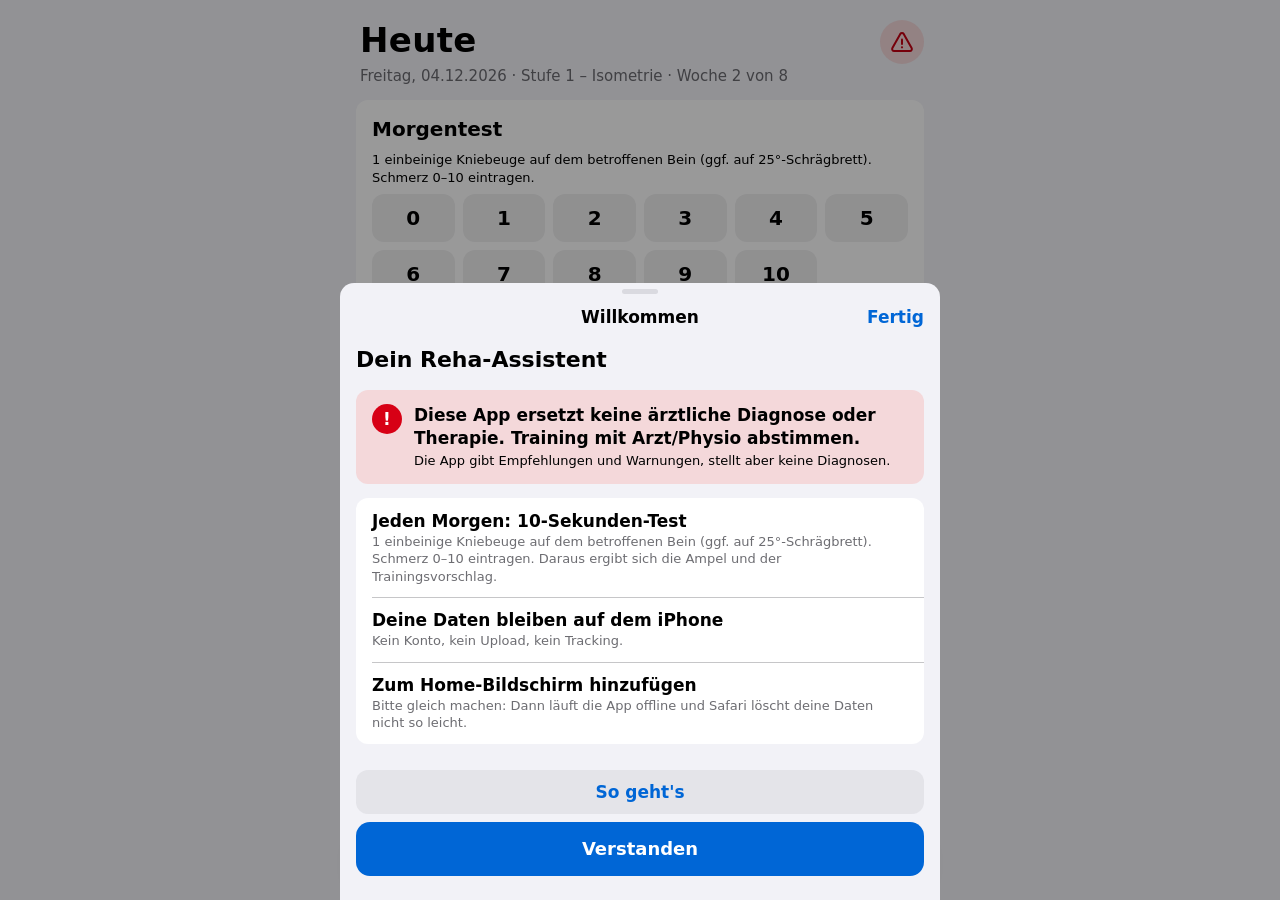
<file: index.html>
<!doctype html>
<html lang="de">
<head>
  <meta charset="utf-8">
  <meta name="viewport" content="width=device-width, initial-scale=1, viewport-fit=cover">
  <meta name="apple-mobile-web-app-capable" content="yes">
  <meta name="mobile-web-app-capable" content="yes">
  <meta name="apple-mobile-web-app-status-bar-style" content="default">
  <meta name="apple-mobile-web-app-title" content="Reha Knie">
  <meta name="theme-color" content="#f2f2f7" media="(prefers-color-scheme: light)">
  <meta name="theme-color" content="#000000" media="(prefers-color-scheme: dark)">
  <meta name="format-detection" content="telephone=no">
  <title>Reha Knie</title>
  <link rel="manifest" href="manifest.webmanifest">
  <link rel="apple-touch-icon" href="icons/icon-180.png">
  <link rel="icon" type="image/png" href="icons/icon-192.png">
  <link rel="stylesheet" href="css/app.css">
</head>
<body>
  <main id="app"><div id="view" aria-live="polite"></div></main>
  <nav class="tabbar" id="tabbar" aria-label="Navigation"></nav>
  <div id="sheet-root"></div>
  <div class="toast" id="toast" role="status" aria-live="polite"></div>
  <script type="module" src="js/app.js"></script>
</body>
</html>
</file>
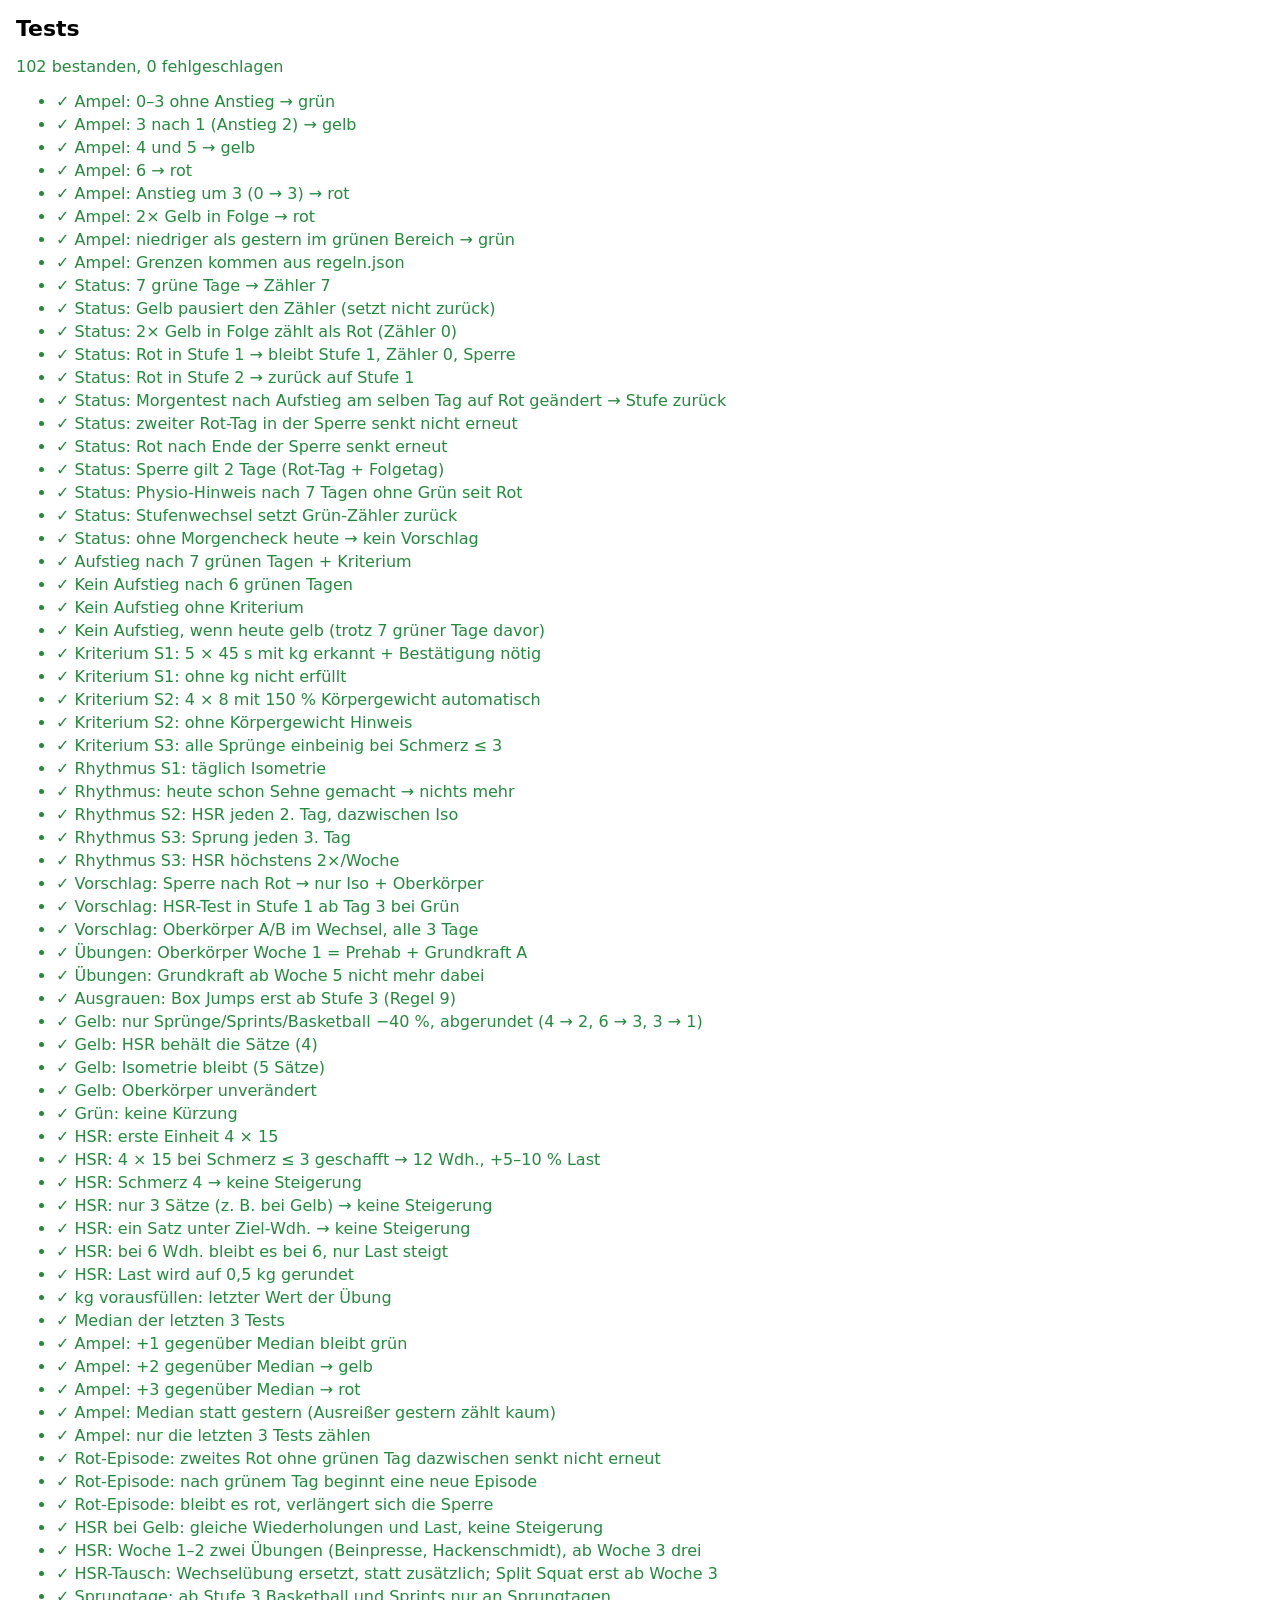
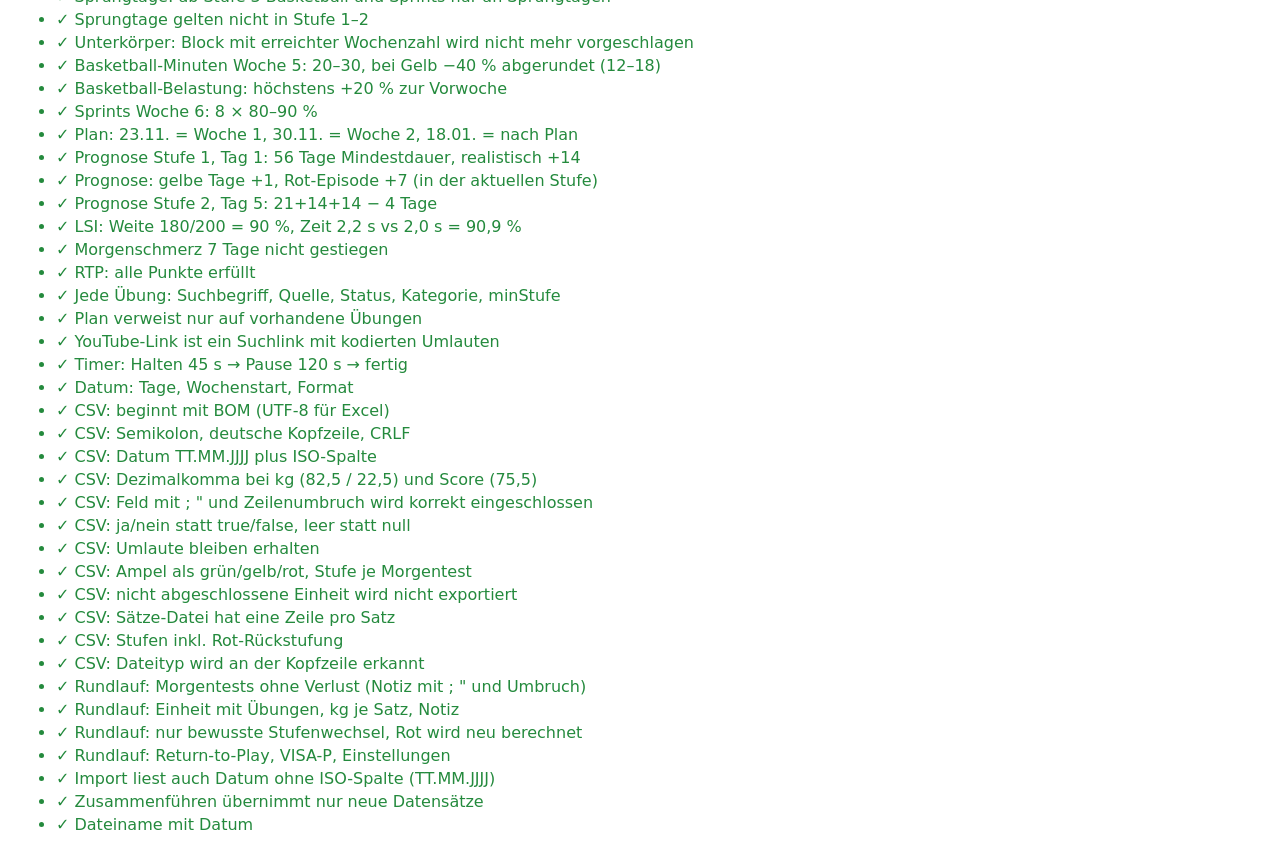
<file: tests/test.html>
<!doctype html>
<html lang="de">
<head>
  <meta charset="utf-8">
  <meta name="viewport" content="width=device-width, initial-scale=1">
  <title>Tests – Reha Knie</title>
  <style>
    body { font-family: -apple-system, system-ui, sans-serif; margin: 16px; background: #fff; color: #000; }
    @media (prefers-color-scheme: dark) { body { background: #000; color: #fff; } }
    .ok { color: #248a3d; } .fail { color: #d70015; font-weight: 700; }
    li { margin: 4px 0; } h1 { font-size: 22px; } pre { white-space: pre-wrap; }
  </style>
</head>
<body>
  <h1>Tests</h1>
  <p id="summary">Läuft …</p>
  <ul id="out"></ul>
  <script type="module">
    import { lauf } from './runner.js';
    const lade = (f) => fetch(`../data/${f}.json`).then((r) => r.json());
    const [regeln, stufen, plan, uebungen] = await Promise.all([lade('regeln'), lade('stufen'), lade('plan'), lade('uebungen')]);
    const ctx = { regeln, stufen: stufen.stufen, plan, uebungen: uebungen.uebungen };
    const mods = [await import('./regeln.test.js'), await import('./csv.test.js')];
    const { ok, fail, zeilen } = await lauf(mods, ctx);
    document.getElementById('out').innerHTML = zeilen.join('');
    const s = document.getElementById('summary');
    s.textContent = `${ok} bestanden, ${fail} fehlgeschlagen`;
    s.className = fail ? 'fail' : 'ok';
    window.testErgebnis = { ok, fail };
  </script>
</body>
</html>
</file>
<file: css/app.css>
/* iOS-naher Look: Systemschrift, gruppierte Listen, Tab-Bar unten, Hell/Dunkel automatisch. */
:root {
  color-scheme: light dark;
  --bg: #f2f2f7;
  --bg2: #ffffff;
  --bg3: #e5e5ea;
  --fill: rgba(120, 120, 128, 0.12);
  --fill2: rgba(120, 120, 128, 0.2);
  --label: #000000;
  --label2: rgba(60, 60, 67, 0.75);
  --label3: rgba(60, 60, 67, 0.45);
  --sep: rgba(60, 60, 67, 0.29);
  --blue: #0066d6;        /* Text/Links: 5,4:1 auf Weiß (Systemblau #007aff nur 4,0:1) */
  --blue-strong: #0062cc;
  --blue-fill: #0066d6;   /* Flächen mit weißer Schrift: 5,4:1 */
  --green: #1f7a35;       /* 4,7:1 auf grüner Tönung, Weiß darauf 5,4:1 */
  --green-fill: #1f7a35;
  --red-fill: #d70015;    /* Weiß darauf 5,4:1 */
  --yellow: #ffcc00;
  --yellow-text: #8a5a00;
  --orange: #c93400;
  --red: #c40012;
  --purple: #8944ab;
  --green-tint: rgba(52, 199, 89, 0.16);
  --yellow-tint: rgba(255, 204, 0, 0.22);
  --red-tint: rgba(255, 59, 48, 0.14);
  --blue-tint: rgba(0, 122, 255, 0.12);
  --orange-tint: rgba(255, 149, 0, 0.16);
  --bar: rgba(249, 249, 249, 0.78);
  --bar-edge: rgba(0, 0, 0, 0.08);
  --bar-shadow: 0 8px 28px rgba(0, 0, 0, 0.14);
  --radius: 12px;
  --tabbar-h: 62px;
  --tabbar-gap: max(calc(var(--safe-bottom) - 12px), 12px);
  --safe-top: env(safe-area-inset-top, 0px);
  --safe-bottom: env(safe-area-inset-bottom, 0px);
  --safe-left: env(safe-area-inset-left, 0px);
  --safe-right: env(safe-area-inset-right, 0px);
}

@media (prefers-color-scheme: dark) {
  :root {
    --bg: #000000;
    --bg2: #1c1c1e;
    --bg3: #2c2c2e;
    --fill: rgba(120, 120, 128, 0.24);
    --fill2: rgba(120, 120, 128, 0.36);
    --label: #ffffff;
    --label2: rgba(235, 235, 245, 0.75);
    --label3: rgba(235, 235, 245, 0.45);
    --sep: rgba(84, 84, 88, 0.65);
    --blue: #0a84ff;
    --blue-strong: #409cff;
    --green: #30d158;
    --yellow: #ffd60a;
    --yellow-text: #ffd60a;
    --orange: #ff9f0a;
    --red: #ff6961;
    --purple: #da8fff;
    --green-tint: rgba(48, 209, 88, 0.2);
    --yellow-tint: rgba(255, 214, 10, 0.18);
    --red-tint: rgba(255, 69, 58, 0.22);
    --blue-tint: rgba(10, 132, 255, 0.22);
    --orange-tint: rgba(255, 159, 10, 0.2);
    --bar: rgba(30, 30, 32, 0.78);
    --bar-edge: rgba(255, 255, 255, 0.12);
    --bar-shadow: 0 8px 28px rgba(0, 0, 0, 0.5);
    --blue-fill: #0066d6;
    --green-fill: #1f7a35;
    --red-fill: #d70015;
  }
}

@media (prefers-contrast: more) {
  :root { --label2: rgba(60, 60, 67, 0.92); --label3: rgba(60, 60, 67, 0.7); --sep: rgba(60, 60, 67, 0.6); --blue: #0040dd; --blue-fill: #0040dd; --bar-edge: rgba(0, 0, 0, 0.3); }
}
@media (prefers-contrast: more) and (prefers-color-scheme: dark) {
  :root { --label2: rgba(235, 235, 245, 0.92); --label3: rgba(235, 235, 245, 0.7); --sep: rgba(235, 235, 245, 0.45); --blue: #409cff; --bar-edge: rgba(255, 255, 255, 0.4); }
}

* { box-sizing: border-box; -webkit-tap-highlight-color: transparent; }
/* Dynamic Type: Auf dem iPhone übernimmt die App die Textgröße aus Einstellungen › Anzeige & Helligkeit.
   Alle Schriftgrößen sind in rem angegeben (1rem = 17 pt bei Standardgröße). */
html { -webkit-text-size-adjust: 100%; font-size: 17px; }
@supports (font: -apple-system-body) and (-webkit-touch-callout: none) {
  html { font: -apple-system-body; }
}
body {
  margin: 0;
  background: var(--bg);
  color: var(--label);
  font-family: -apple-system, BlinkMacSystemFont, "SF Pro Text", "Helvetica Neue", system-ui, sans-serif;
  font-size: 1rem;
  line-height: 1.35;
  overscroll-behavior-y: none;
}
button, input, textarea, select { font: inherit; color: inherit; }
button { cursor: pointer; }
a { color: var(--blue); }
h1, h2, h3, p { margin: 0; }
[hidden] { display: none !important; }

/* ---------- Grundlayout ---------- */
#app {
  min-height: 100vh;
  padding: calc(var(--safe-top) + 8px) calc(16px + var(--safe-right)) calc(var(--tabbar-h) + var(--tabbar-gap) + 28px) calc(16px + var(--safe-left));
  max-width: 600px;
  margin: 0 auto;
}
.large-title {
  font-size: 2rem;
  font-weight: 700;
  letter-spacing: 0.01em;
  padding: 10px 4px 2px;
}
.subtitle { color: var(--label2); font-size: 0.8824rem; padding: 0 4px 14px; }
.title2 { font-size: 1.2941rem; font-weight: 700; }
.title3 { font-size: 1.1765rem; font-weight: 600; }
.headline { font-weight: 600; }
.footnote { font-size: 0.7647rem; color: var(--label2); }
.caption { font-size: 0.7059rem; color: var(--label2); }
.mono { font-variant-numeric: tabular-nums; }

/* ---------- Tab-Bar: schwebt über dem Inhalt, wie ab iOS 26 ---------- */
.tabbar {
  position: fixed;
  left: calc(12px + var(--safe-left)); right: calc(12px + var(--safe-right));
  bottom: var(--tabbar-gap);
  max-width: 560px; margin: 0 auto;
  z-index: 20;
  display: flex;
  padding: 4px;
  border-radius: 31px;
  background: var(--bar);
  -webkit-backdrop-filter: saturate(180%) blur(24px);
  backdrop-filter: saturate(180%) blur(24px);
  border: 0.5px solid var(--bar-edge);
  box-shadow: var(--bar-shadow);
}
.tab {
  flex: 1;
  min-width: 0;
  min-height: calc(var(--tabbar-h) - 8px);
  border: 0;
  border-radius: 27px;
  background: none;
  color: var(--label2);
  display: flex;
  flex-direction: column;
  align-items: center;
  justify-content: center;
  gap: 1px;
  font-size: 10px;        /* Tab-Beschriftungen wachsen wie im System nicht mit */
  font-weight: 600;
  padding: 4px 0 3px;
  transition: background 0.2s ease, color 0.2s ease;
}
.tab span { max-width: 100%; overflow: hidden; text-overflow: ellipsis; white-space: nowrap; }
.tab svg { width: 25px; height: 25px; }
.tab[aria-current="page"] { color: var(--blue); background: var(--fill); }
@media (prefers-reduced-transparency: reduce) {
  .tabbar { background: var(--bg2); -webkit-backdrop-filter: none; backdrop-filter: none; }
}

/* ---------- Gruppierte Listen ---------- */
.section { margin: 0 0 26px; }
.section-header {
  font-size: 0.7647rem;
  text-transform: uppercase;
  letter-spacing: 0.02em;
  color: var(--label2);
  padding: 0 16px 6px;
}
.section-footer { font-size: 0.7647rem; color: var(--label2); padding: 6px 16px 0; }
.list {
  background: var(--bg2);
  border-radius: var(--radius);
  overflow: hidden;
}
.cell {
  display: flex;
  align-items: center;
  gap: 12px;
  min-height: 48px;
  padding: 10px 16px;
  position: relative;
  width: 100%;
  text-align: left;
  background: none;
  border: 0;
}
.cell + .cell::before, .cell + .cell-block::before, .cell-block + .cell::before, .cell-block + .cell-block::before {
  content: "";
  position: absolute;
  top: 0; left: 16px; right: 0;
  border-top: 0.5px solid var(--sep);
}
.cell-block { padding: 12px 16px; position: relative; }
button.cell:active { background: var(--fill); }
.cell .grow { flex: 1; min-width: 0; }
.cell .value { color: var(--label2); text-align: right; }
.chev { color: var(--label3); flex: none; width: 10px; height: 16px; }

/* ---------- Karten / Banner ---------- */
.card {
  background: var(--bg2);
  border-radius: var(--radius);
  padding: 16px;
  margin-bottom: 14px;
}
.banner {
  border-radius: var(--radius);
  padding: 14px 16px;
  margin-bottom: 14px;
  display: flex;
  gap: 12px;
  align-items: flex-start;
  background: var(--bg2);
}
.banner .sym {
  flex: none;
  width: 30px; height: 30px;
  border-radius: 50%;
  display: grid; place-items: center;
  font-weight: 800;
  font-size: 17px;
  color: #fff;
}
.banner .body { flex: 1; min-width: 0; }
.banner .body .headline { margin-bottom: 2px; }
.banner .actions { display: flex; gap: 8px; flex-wrap: wrap; margin-top: 10px; }
.banner.rot { background: var(--red-tint); }
.banner.rot .sym { background: var(--red-fill); }
.banner.gelb { background: var(--yellow-tint); }
.banner.gelb .sym { background: var(--yellow); color: #000; }
.banner.gruen { background: var(--green-tint); }
.banner.gruen .sym { background: var(--green-fill); }
.banner.info { background: var(--blue-tint); }
.banner.info .sym { background: var(--blue-fill); }

/* ---------- Buttons ---------- */
.btn {
  min-height: 44px;
  border: 0;
  border-radius: 12px;
  padding: 10px 18px;
  font-weight: 600;
  background: var(--fill);
  color: var(--blue);
  display: inline-flex;
  align-items: center;
  justify-content: center;
  gap: 8px;
  text-decoration: none;
  transition: transform 0.1s ease, opacity 0.1s ease;
}
.btn:active { transform: scale(0.97); opacity: 0.85; }
.btn.filled { background: var(--blue-fill); color: #fff; }
.btn.danger { color: var(--red); }
.btn.danger.filled { background: var(--red-fill); color: #fff; }
.btn.green.filled { background: var(--green-fill); color: #fff; }
.btn.lg { min-height: 54px; font-size: 1.0588rem; width: 100%; border-radius: 14px; }
.btn.block { width: 100%; }
.btn.small { min-height: 44px; padding: 8px 14px; font-size: 0.8824rem; }
.btn[disabled] { opacity: 0.4; }
.btn svg { width: 20px; height: 20px; flex: none; }
.link-btn {
  background: none; border: 0; color: var(--blue); padding: 10px 0; min-height: 44px; font-size: 1rem;
}
.row { display: flex; gap: 10px; }
.row > * { flex: 1; }

/* ---------- Schmerzskala 0–10 ---------- */
.scale {
  display: grid;
  grid-template-columns: repeat(6, 1fr);
  gap: 8px;
  margin-top: 8px;
}
.scale button {
  min-height: 48px;
  border-radius: 12px;
  border: 0;
  background: var(--fill);
  font-size: 1.1765rem;
  font-weight: 600;
  font-variant-numeric: tabular-nums;
}
.scale button[aria-pressed="true"].gruen { background: var(--green-fill); color: #fff; }
.scale button[aria-pressed="true"].gelb { background: var(--yellow); color: #000; }
.scale button[aria-pressed="true"].rot { background: var(--red-fill); color: #fff; }
.scale button[aria-pressed="true"].neutral { background: var(--blue-fill); color: #fff; }
.scale-labels { display: flex; justify-content: space-between; font-size: 0.7059rem; color: var(--label2); margin-top: 6px; }

/* ---------- Ampel- und Status-Chips ---------- */
.ampel {
  display: inline-flex;
  align-items: center;
  gap: 6px;
  border-radius: 10px;
  padding: 6px 10px;
  font-weight: 600;
  font-size: 0.8824rem;
}
.ampel .s {
  width: 22px; height: 22px; border-radius: 50%;
  display: grid; place-items: center; font-size: 13px; font-weight: 800; color: #fff;
}
.ampel.gruen { background: var(--green-tint); color: var(--green); }
.ampel.gruen .s { background: var(--green-fill); }
.ampel.gelb { background: var(--yellow-tint); color: var(--yellow-text); }
.ampel.gelb .s { background: var(--yellow); color: #000; }
.ampel.rot { background: var(--red-tint); color: var(--red); }
.ampel.rot .s { background: var(--red-fill); }
.ampel-text { font-size: 0.8824rem; margin-top: 6px; }

.chip {
  display: inline-block;
  font-size: 0.6471rem;
  font-weight: 700;
  letter-spacing: 0.03em;
  text-transform: uppercase;
  border-radius: 6px;
  padding: 2px 6px;
  vertical-align: middle;
}
.chip.OFFEN { background: var(--orange-tint); color: var(--orange); }
.chip.ergänzend { background: var(--blue-tint); color: var(--blue-strong); }
.chip.gesichert { background: var(--fill); color: var(--label2); }
.chip.eigen { background: var(--green-tint); color: var(--green); }

/* ---------- Übungskarten im Training ---------- */
.ex { background: var(--bg2); border-radius: var(--radius); padding: 16px; margin-bottom: 14px; }
.ex.done { opacity: 0.85; }
.ex-head { display: flex; align-items: flex-start; gap: 10px; }
.ex-head .grow { flex: 1; min-width: 0; }
.ex-name { font-size: 1.0588rem; font-weight: 600; }
.ex-dose { color: var(--label2); font-size: 0.8824rem; margin-top: 2px; }
.check {
  flex: none;
  width: 44px; height: 44px;
  border-radius: 50%;
  border: 2px solid var(--label3);
  background: none;
  display: grid; place-items: center;
  color: transparent;
}
.check[aria-pressed="true"] { background: var(--green-fill); border-color: var(--green-fill); color: #fff; }
.check svg { width: 22px; height: 22px; }
.sets { display: flex; gap: 6px; margin: 12px 0 4px; flex-wrap: wrap; }
.set-dot {
  width: 30px; height: 30px; border-radius: 50%;
  background: var(--fill);
  display: grid; place-items: center;
  font-size: 13px; font-weight: 700; color: var(--label2);
}
.set-dot.on { background: var(--green-fill); color: #fff; }
.timer {
  margin: 12px 0;
  border-radius: 14px;
  background: var(--fill);
  padding: 14px;
  text-align: center;
}
.timer .phase { font-size: 0.8824rem; font-weight: 600; text-transform: uppercase; letter-spacing: 0.04em; }
.timer .phase.halten { color: var(--blue); }
.timer .phase.pause { color: var(--green); }
.timer .zeit { font-size: 3.7647rem; font-weight: 300; font-variant-numeric: tabular-nums; line-height: 1.1; }
.divider { height: 0.5px; background: var(--sep); margin: 14px 0; }
.label-small { font-size: 0.8824rem; font-weight: 600; margin-top: 4px; }

/* ---------- YouTube ---------- */
.yt { margin-top: 12px; }
.yt .btn { width: 100%; }
.yt .hint { font-size: 0.7059rem; color: var(--label2); margin-top: 6px; text-align: center; }
.yt .offline { font-size: 0.7647rem; color: var(--orange); margin-top: 4px; text-align: center; font-weight: 600; }

/* ---------- Eingaben ---------- */
.seg {
  display: flex;
  background: var(--fill);
  border-radius: 10px;
  padding: 2px;
  gap: 2px;
}
.seg button {
  flex: 1;
  min-height: 44px;
  border: 0;
  border-radius: 8px;
  background: none;
  font-weight: 600;
  font-size: 0.8824rem;
}
.seg button[aria-pressed="true"] { background: var(--bg2); box-shadow: 0 1px 4px rgba(0,0,0,0.15); }
@media (prefers-color-scheme: dark) { .seg button[aria-pressed="true"] { background: #636366; } }
textarea, input[type="text"], input[type="number"], input[type="date"], input[inputmode] {
  width: 100%;
  border: 0;
  border-radius: 10px;
  background: var(--fill);
  padding: 12px;
  min-height: 44px;
  font-size: max(16px, 1rem);
}
textarea { min-height: 80px; resize: vertical; }
.num-input { width: 96px !important; text-align: right; }
.switch { position: relative; width: 51px; height: 31px; flex: none; }
.switch input { opacity: 0; width: 100%; height: 100%; position: absolute; inset: 0; margin: 0; z-index: 1; }
.switch span {
  position: absolute; inset: 0; border-radius: 31px; background: var(--fill2); transition: background 0.2s;
}
.switch span::after {
  content: ""; position: absolute; top: 2px; left: 2px; width: 27px; height: 27px; border-radius: 50%;
  background: #fff; box-shadow: 0 2px 4px rgba(0,0,0,0.25); transition: transform 0.2s;
}
.switch input:checked + span { background: #34c759; }
.switch input:checked + span::after { transform: translateX(20px); }
.days { display: grid; grid-template-columns: repeat(7, 1fr); gap: 6px; }
.days button {
  min-height: 44px; border: 0; border-radius: 10px; background: var(--fill); font-weight: 600; font-size: 0.8824rem;
}
.days button[aria-pressed="true"] { background: var(--blue-fill); color: #fff; }
.checkrow { display: flex; gap: 12px; align-items: flex-start; }
.checkrow .check { width: 32px; height: 32px; margin: 6px 0; }
.checkrow .check svg { width: 18px; height: 18px; }
.checkrow .grow { flex: 1; padding-top: 10px; }
.checkrow-btn { display: flex; align-items: center; min-width: 44px; min-height: 44px; background: none; border: 0; padding: 0; }

/* ---------- Sheet (von unten) ---------- */
.backdrop {
  position: fixed; inset: 0; z-index: 40;
  background: rgba(0, 0, 0, 0.4);
  opacity: 0; transition: opacity 0.25s ease;
}
.backdrop.open { opacity: 1; }
.sheet {
  position: fixed; left: 0; right: 0; bottom: 0; z-index: 41;
  max-height: calc(100vh - var(--safe-top) - 24px);
  background: var(--bg);
  border-radius: 14px 14px 0 0;
  transform: translateY(100%);
  transition: transform 0.32s cubic-bezier(0.32, 0.72, 0, 1);
  overscroll-behavior: contain;
  display: flex; flex-direction: column;
  max-width: 600px; margin: 0 auto;
}
.sheet.open { transform: translateY(0); }
.sheet-bar {
  display: grid; grid-template-columns: 72px 1fr 72px; align-items: center;
  padding: 6px 8px 4px; position: relative; flex: none; touch-action: none;
}
.sheet.ziehen { transition: none; }
.sheet-bar::before {
  content: ""; position: absolute; top: 6px; left: 50%; transform: translateX(-50%);
  width: 36px; height: 5px; border-radius: 3px; background: var(--fill2);
}
.sheet-bar .t { grid-column: 2; text-align: center; font-weight: 600; padding-top: 14px; overflow: hidden; text-overflow: ellipsis; white-space: nowrap; }
.sheet-bar .btn-done { background: none; border: 0; color: var(--blue); font-weight: 600; min-height: 44px; min-width: 64px; padding: 14px 8px 0; font-size: 1rem; grid-column: 3; justify-self: end; }
.sheet-content {
  overflow-y: auto; -webkit-overflow-scrolling: touch;
  padding: 8px calc(16px + var(--safe-right)) calc(var(--safe-bottom) + 24px) calc(16px + var(--safe-left));
}

/* ---------- Toast ---------- */
.toast {
  position: fixed; left: 50%; z-index: 60;
  bottom: calc(var(--tabbar-h) + var(--tabbar-gap) + 12px);
  transform: translate(-50%, 20px);
  background: rgba(30, 30, 30, 0.92); color: #fff;
  padding: 12px 18px; border-radius: 14px; font-size: 0.8824rem; font-weight: 500;
  opacity: 0; transition: opacity 0.2s, transform 0.2s; pointer-events: none;
  max-width: calc(100vw - 32px); text-align: center;
}
.toast.show { opacity: 1; transform: translate(-50%, 0); }

.steps { display: flex; gap: 6px; margin: 0 4px 16px; }
.steps span { flex: 1; height: 4px; border-radius: 2px; background: var(--fill2); }
.steps span.on { background: var(--blue-fill); }
.muted { color: var(--label2); }
.center { text-align: center; }
.mt8 { margin-top: 8px; } .mt12 { margin-top: 12px; } .mt16 { margin-top: 16px; } .mb8 { margin-bottom: 8px; }
ul.plain { margin: 6px 0 0; padding-left: 20px; }
ul.plain li { margin: 3px 0; }

@media (prefers-reduced-motion: reduce) {
  * { transition: none !important; animation: none !important; }
}
.offen-txt { color: var(--orange); font-weight: 700; }

/* ---------- Diagramme ---------- */
:root { --s1: #2a78d6; --s2: #eb6834; --s3: #1baf7a; }
@media (prefers-color-scheme: dark) { :root { --s1: #3987e5; --s2: #d95926; --s3: #199e70; } }
.viz { padding: 12px; }
.viz > .cell-block { padding: 4px 4px 0; }
.chart { width: 100%; height: auto; display: block; overflow: visible; }
.chart .grid { stroke: var(--sep); stroke-width: 0.5; }
.chart .schwelle { stroke: var(--label3); stroke-width: 1; stroke-dasharray: 3 3; }
.chart .cross { stroke: var(--label2); stroke-width: 1; }
.chart .ax { font-size: 10px; fill: var(--label2); font-family: inherit; }
.chart .ax.val { fill: var(--label); font-weight: 600; font-size: 11px; }
.legend { display: flex; flex-wrap: wrap; gap: 4px 14px; font-size: 0.7647rem; color: var(--label2); margin: 4px 0 8px; }
.lg-line { display: inline-flex; align-items: center; gap: 6px; }
.tip { margin-top: 8px; background: var(--fill); border-radius: 10px; padding: 8px 12px; font-size: 0.8235rem; line-height: 1.6; }
.hero { font-size: 2.5882rem; font-weight: 700; line-height: 1.1; }
.tbl { width: 100%; border-collapse: collapse; font-size: 0.8824rem; font-variant-numeric: tabular-nums; }
.tbl th { text-align: left; font-size: 0.7059rem; color: var(--label2); font-weight: 600; padding: 6px 4px; border-bottom: 0.5px solid var(--sep); }
.tbl td { padding: 8px 4px; border-bottom: 0.5px solid var(--sep); }
.file-pick { display: block; }
.file-pick input { position: absolute; opacity: 0; width: 1px; height: 1px; }

/* ---------- Runde 2 (neues Modell) ---------- */
.kopf { display: flex; align-items: flex-start; justify-content: space-between; gap: 8px; }
.kopf.ohne-unter { margin-bottom: 14px; }
.kopf-btns { display: flex; gap: 10px; flex: none; }
.kopf-btn { flex: none; width: 44px; height: 44px; margin-top: 12px; border: 0; border-radius: 22px; background: var(--fill); color: var(--blue); display: grid; place-items: center; }
.kopf-btn svg { width: 22px; height: 22px; }
.warn-btn { flex: none; width: 44px; height: 44px; margin-top: 12px; border: 0; border-radius: 22px; background: var(--red-tint); color: var(--red); display: grid; place-items: center; }
.warn-btn svg { width: 24px; height: 24px; }
.ampel-gross { display: flex; gap: 14px; align-items: center; }
.ampel-gross .kreis { flex: none; width: 56px; height: 56px; border-radius: 50%; display: grid; place-items: center; font-size: 28px; font-weight: 800; color: #fff; }
.ampel-gross .kreis.gruen { background: var(--green-fill); } .ampel-gross .kreis.gelb { background: var(--yellow); color: #000; } .ampel-gross .kreis.rot { background: var(--red-fill); }
.teil { display: flex; gap: 12px; align-items: flex-start; }
.teil .grow { flex: 1; min-width: 0; }
.teil-check { flex: none; width: 44px; height: 44px; border-radius: 12px; border: 2px solid var(--label3); background: none; display: grid; place-items: center; color: transparent; }
.teil-check[aria-pressed="true"] { background: var(--blue-fill); border-color: var(--blue-fill); color: #fff; }
.teil-check svg { width: 22px; height: 22px; }
.gesperrt { opacity: 0.45; }
.lock { font-size: 0.7059rem; font-weight: 600; color: var(--label2); background: var(--fill); border-radius: 6px; padding: 2px 6px; white-space: nowrap; }
.satz-reihe { display: grid; grid-template-columns: repeat(auto-fill, minmax(64px, 1fr)); gap: 8px; margin: 12px 0 4px; }
.satz-btn { min-height: 56px; border: 0; border-radius: 12px; background: var(--fill); font-weight: 700; font-size: 0.8824rem; line-height: 1.15; padding: 4px; }
.satz-btn small { display: block; font-weight: 500; font-size: 0.7059rem; color: var(--label2); }
.satz-btn.on { background: var(--green-fill); color: #fff; }
.satz-btn.on small { color: rgba(255,255,255,0.9); }
.kg-zeile { display: flex; align-items: center; gap: 10px; margin-top: 12px; }
.kg-zeile label { font-weight: 600; flex: 1; }
.kg-zeile input { width: 110px; text-align: right; font-size: 1.1765rem; font-weight: 600; }
.kg-zeile .einh { color: var(--label2); width: 24px; }
.hinweis-box { background: var(--fill); border-radius: 10px; padding: 10px 12px; font-size: 0.8235rem; margin-top: 10px; }
.fortschritt { height: 10px; border-radius: 5px; background: var(--fill2); overflow: hidden; margin-top: 8px; }
.fortschritt span { display: block; height: 100%; background: var(--green); border-radius: 5px; }
.tage-leiste { display: grid; grid-template-columns: repeat(14, 1fr); gap: 3px; margin-top: 10px; }
.tag-box { aspect-ratio: 1; border-radius: 6px; display: grid; place-items: center; font-size: 12px; font-weight: 800; background: var(--fill); color: var(--label3); }
.tag-box.gruen { background: var(--green-fill); color: #fff; } .tag-box.gelb { background: var(--yellow); color: #000; } .tag-box.rot { background: var(--red-fill); color: #fff; }
.tage-labels { display: flex; justify-content: space-between; font-size: 0.6471rem; color: var(--label2); margin-top: 4px; }
.stufe-gross { font-size: 2.3529rem; font-weight: 800; line-height: 1; }
.punkt { display: flex; gap: 10px; align-items: flex-start; padding: 6px 0; }
.punkt .sym { flex: none; width: 24px; height: 24px; border-radius: 50%; display: grid; place-items: center; font-size: 13px; font-weight: 800; color: #fff; background: var(--label3); }
.punkt.ok .sym { background: var(--green-fill); }
.punkt .wert { margin-left: auto; color: var(--label2); font-variant-numeric: tabular-nums; }
.info-btn { flex: none; width: 44px; height: 44px; border-radius: 22px; border: 0; background: var(--fill); color: var(--blue); display: grid; place-items: center; }
.info-btn svg { width: 24px; height: 24px; }
/* Symbole in Listen wie in den iOS-Einstellungen: weißes Symbol auf farbigem Quadrat */
.ico { flex: none; width: 30px; height: 30px; border-radius: 8px; display: grid; place-items: center; color: #fff; }
.ico svg { width: 19px; height: 19px; }
.ico.rot { background: var(--red-fill); } .ico.gruen { background: var(--green-fill); } .ico.blau { background: var(--blue-fill); }
.chart .pt-gruen { fill: var(--green-fill); } .chart .pt-gelb { fill: var(--yellow); } .chart .pt-rot { fill: var(--red-fill); }
.chart .pt-sym { font-size: 8px; font-weight: 800; fill: #fff; pointer-events: none; } .chart .pt-sym.gelb { fill: #000; }
.chart .stufe-seg { fill: var(--s1); } .chart .stufe-seg.s1 { opacity: 0.25; } .chart .stufe-seg.s2 { opacity: 0.45; } .chart .stufe-seg.s3 { opacity: 0.65; } .chart .stufe-seg.s4 { opacity: 0.85; } .chart .stufe-seg.s5 { opacity: 1; }
.chart .seg-lbl { font-size: 11px; font-weight: 700; fill: var(--label); paint-order: stroke; stroke: var(--bg2); stroke-width: 3px; }
</file>
